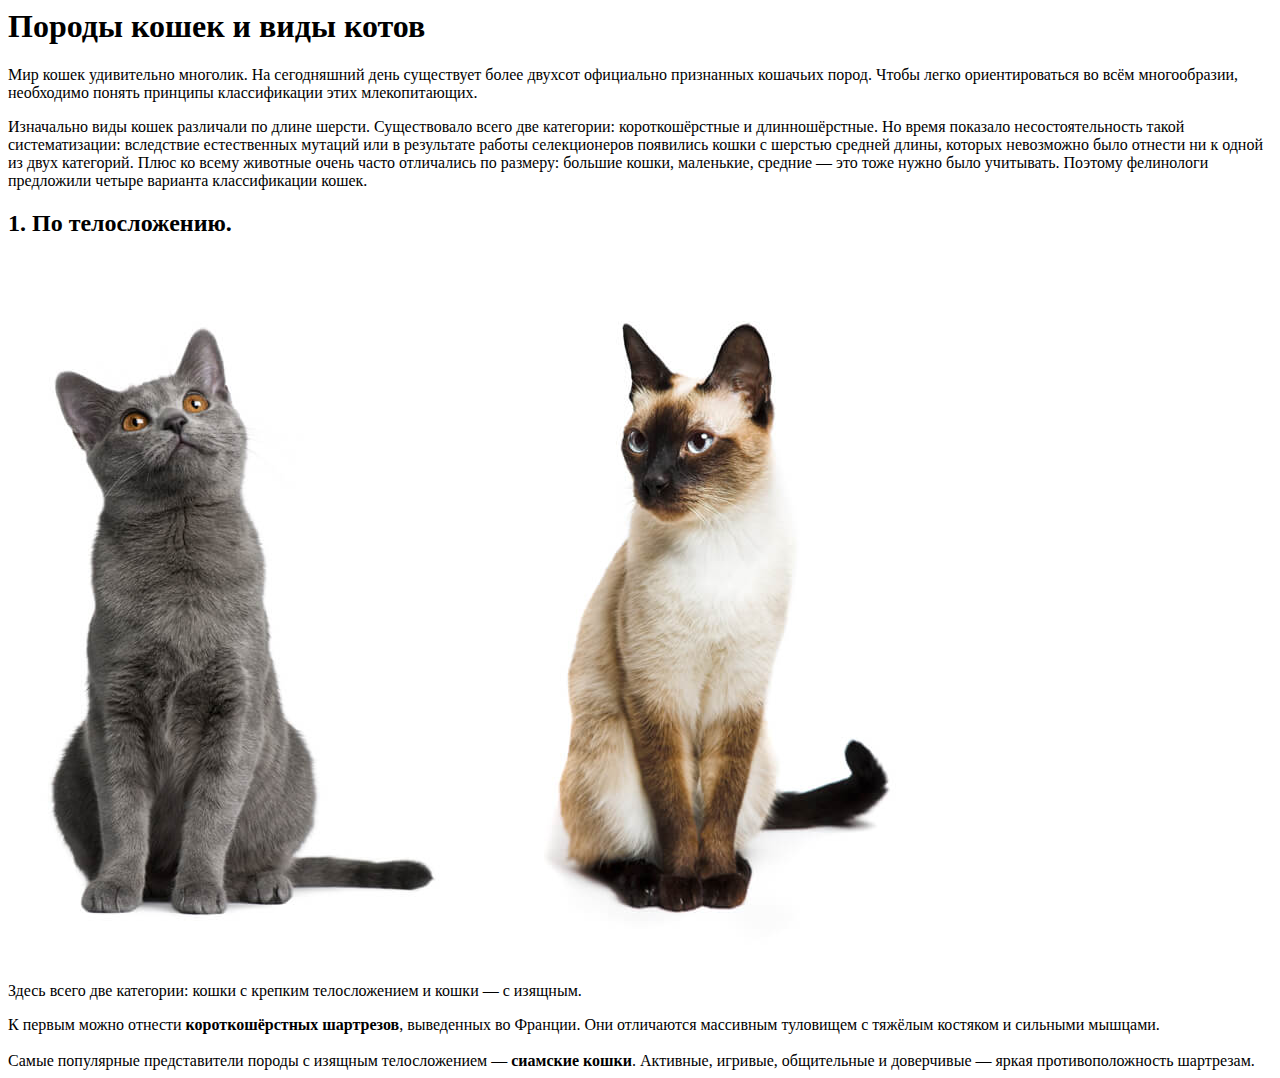
<file: Cats/index.html>
<!doctype html>
<html lang="en">
  <head>
    <meta charset="utf-8">
    <meta name="viewport" content="width=device-width, initial-scale=1, shrink-to-fit=no">

    <link rel="stylesheet" href="https://cdn.jsdelivr.net/npm/bootstrap@4.5.3/dist/css/bootstrap.min.css" integrity="sha384-TX8t27EcRE3e/ihU7zmQxVncDAy5uIKz4rEkgIXeMed4M0jlfIDPvg6uqKI2xXr2" crossorigin="anonymous">
    <link rel="stylesheet" href="https://cdn.datatables.net/1.10.22/css/dataTables.bootstrap4.min.css" crossorigin="anonymous">
    <title>Cats</title>

    <style>
        .footer {margin-top: 80px;}
        h1 {margin-top: 5px;}
        .post-name {
            white-space: nowrap;
            overflow: hidden;
            text-overflow: ellipsis;
        }  
    </style>
  </head>
<body>
	<!--<div class="container">
	  <div class="row">
		<div class="col-sm">
		  Текст номер 1
		</div>
		<div class="col-sm">
		  Текст номер 2
		</div>
		<div class="col-sm">
		  Текст номер 3
		</div>
	  </div>
	</div>


	<div class="container">
	  <div class="row">
		<div class="col-12 col-sm-6 col-md-4">
		  <img class="img-thumbnail" src="./img/penguin.png">
		</div>
		<div class="col-12 col-sm-6 col-md-4">
		  <img class="img-thumbnail" src="./img/penguin.png">
		</div>
		<div class="col-12 col-sm-6 col-md-4">
		  <img class="img-thumbnail" src="./img/penguin.png">
		</div>
	  <div class="col-12 col-sm-6 col-md-4">
		  <img class="img-thumbnail" src="./img/penguin.png">
		</div>
		<div class="col-12 col-sm-6 col-md-4">
		  <img class="img-thumbnail" src="./img/penguin.png">
		</div>
		<div class="col-12 col-sm-6 col-md-4">
		  <img class="img-thumbnail" src="./img/penguin.png">
		</div>
	  </div>
	</div>-->
    <!--<nav class="navbar navbar-expand-lg navbar-light bg-light">
      <a class="navbar-brand" href="/">< Books ></a>
      <button class="navbar-toggler" type="button" data-toggle="collapse" data-target="#navbarSupportedContent" aria-controls="navbarSupportedContent" aria-expanded="false" aria-label="Toggle navigation">
        <span class="navbar-toggler-icon"></span>
      </button>

      <div class="collapse navbar-collapse" id="navbarSupportedContent">
        <ul class="navbar-nav mr-auto">
          <li class="nav-item dropdown">
            <a class="nav-link dropdown-toggle" href="#" id="navbarDropdown" role="button" data-toggle="dropdown" aria-haspopup="true" aria-expanded="false">
              Top
            </a>
            <div class="dropdown-menu" aria-labelledby="navbarDropdown">
              <a class="dropdown-item" href="/python">Python</a>
              <a class="dropdown-item" href="/javascript">Javascript</a>
              <div class="dropdown-divider"></div>
              <a class="dropdown-item" href="/">All</a>
            </div>
          </li>
        </ul>
      </div>
    </nav>-->


<main role="main" class="container">
	<div class="starter-template">
		<h1> Породы кошек и виды котов </h1>
		<div class = "row">
			<p>Мир кошек удивительно многолик. На сегодняшний день существует более двухсот официально признанных кошачьих пород. Чтобы легко ориентироваться во всём многообразии, необходимо понять принципы классификации этих млекопитающих. </p>
			<p>Изначально виды кошек различали по длине шерсти. Существовало всего две категории: короткошёрстные и длинношёрстные. Но время показало несостоятельность такой систематизации: вследствие естественных мутаций или в результате работы селекционеров появились кошки с шерстью средней длины, которых невозможно было отнести ни к одной из двух категорий. Плюс ко всему животные очень часто отличались по размеру: большие кошки, маленькие, средние — это тоже нужно было учитывать. Поэтому фелинологи предложили четыре варианта классификации кошек.</p>
			<h2> 1. По телосложению. </h2>
			<div class = "row">
				<div class="col-12 col-sm-6 col-md-4">
				  <img class="img-thumbnail" src="./Породы кошек 🐈_ виды и описание пород кошек - Purina.ru_files/breed-01.jpg">
				</div>
				<div class="col-12 col-sm-6 col-md-4">
					<p>Здесь всего две категории: кошки с крепким телосложением и кошки — с изящным. </p>
					К первым можно отнести <b>короткошёрстных шартрезов</b>, выведенных во Франции. Они отличаются массивным туловищем с тяжёлым костяком и сильными мышцами.<br><br> Самые популярные представители породы с изящным телосложением — <b>сиамские кошки</b>. Активные, игривые, общительные и доверчивые — яркая противоположность шартрезам.
				</div>
			</div>
		</div>
	</div>
</file>
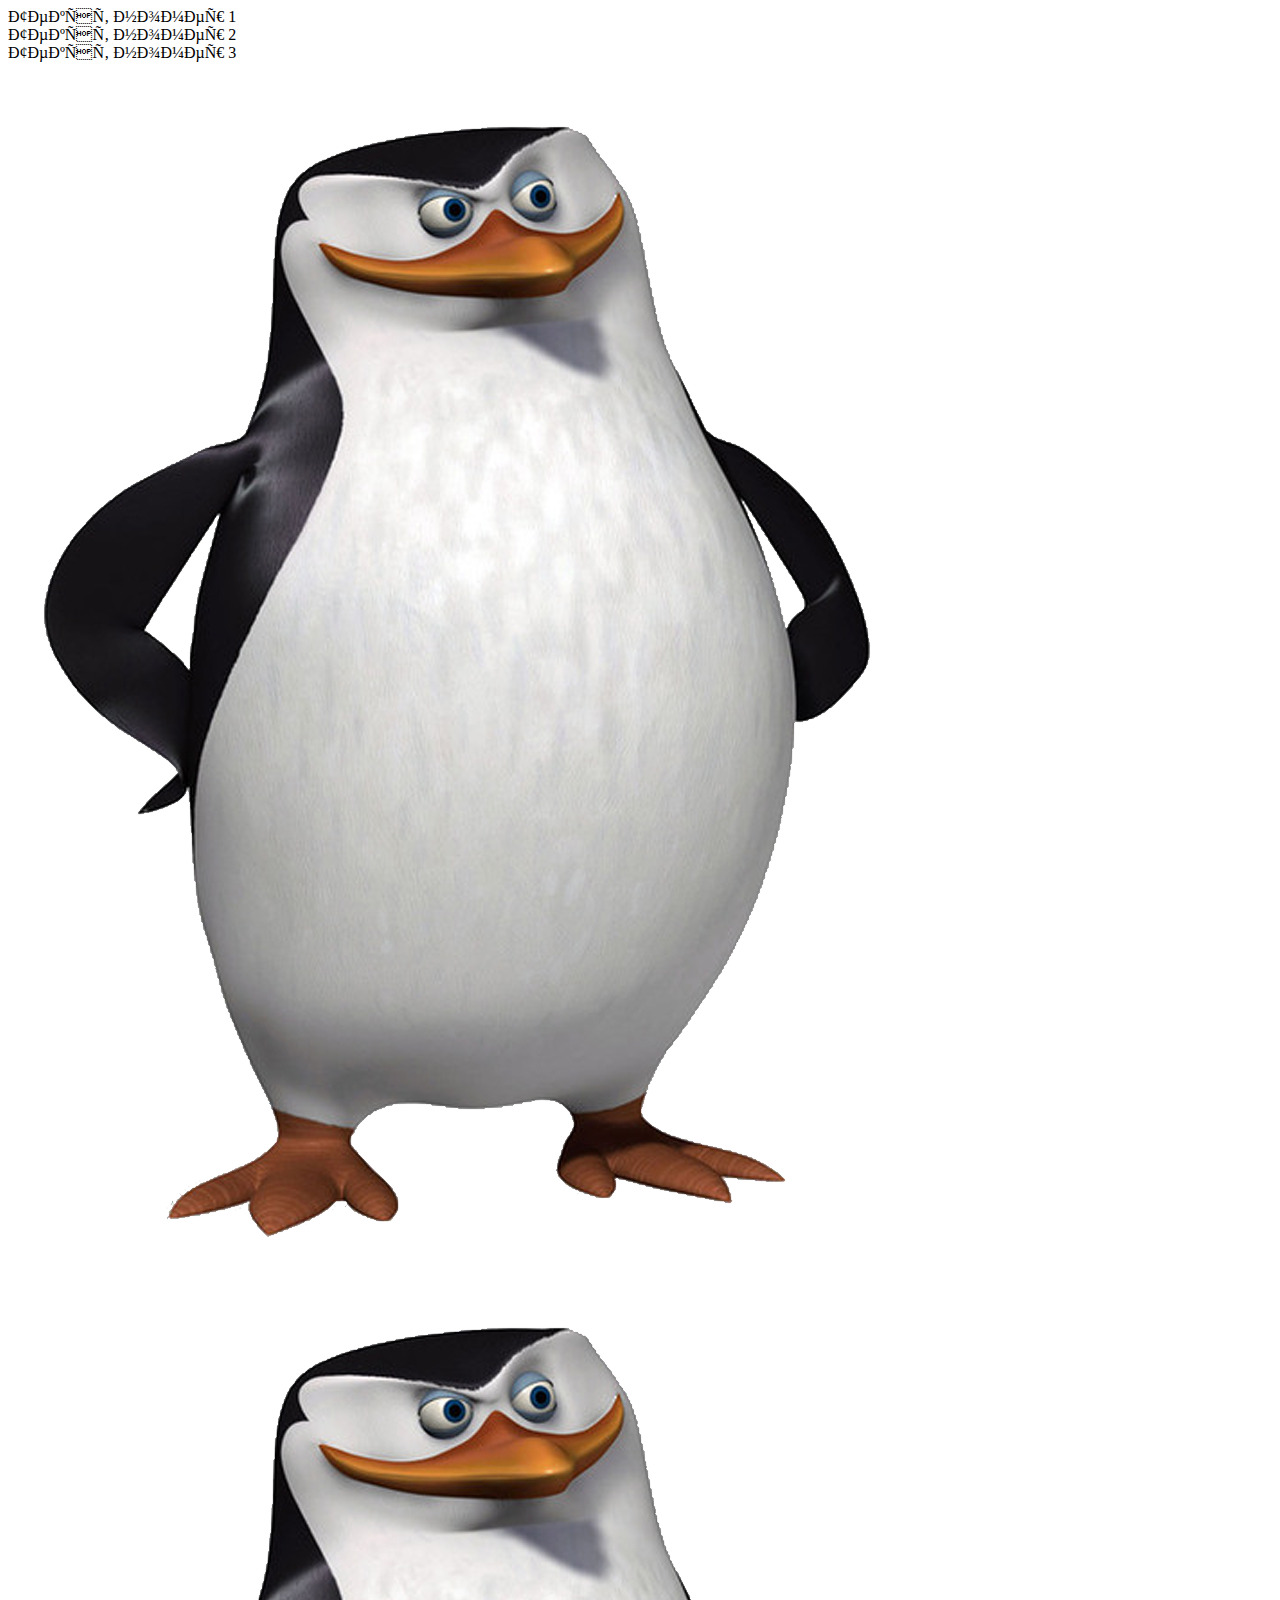
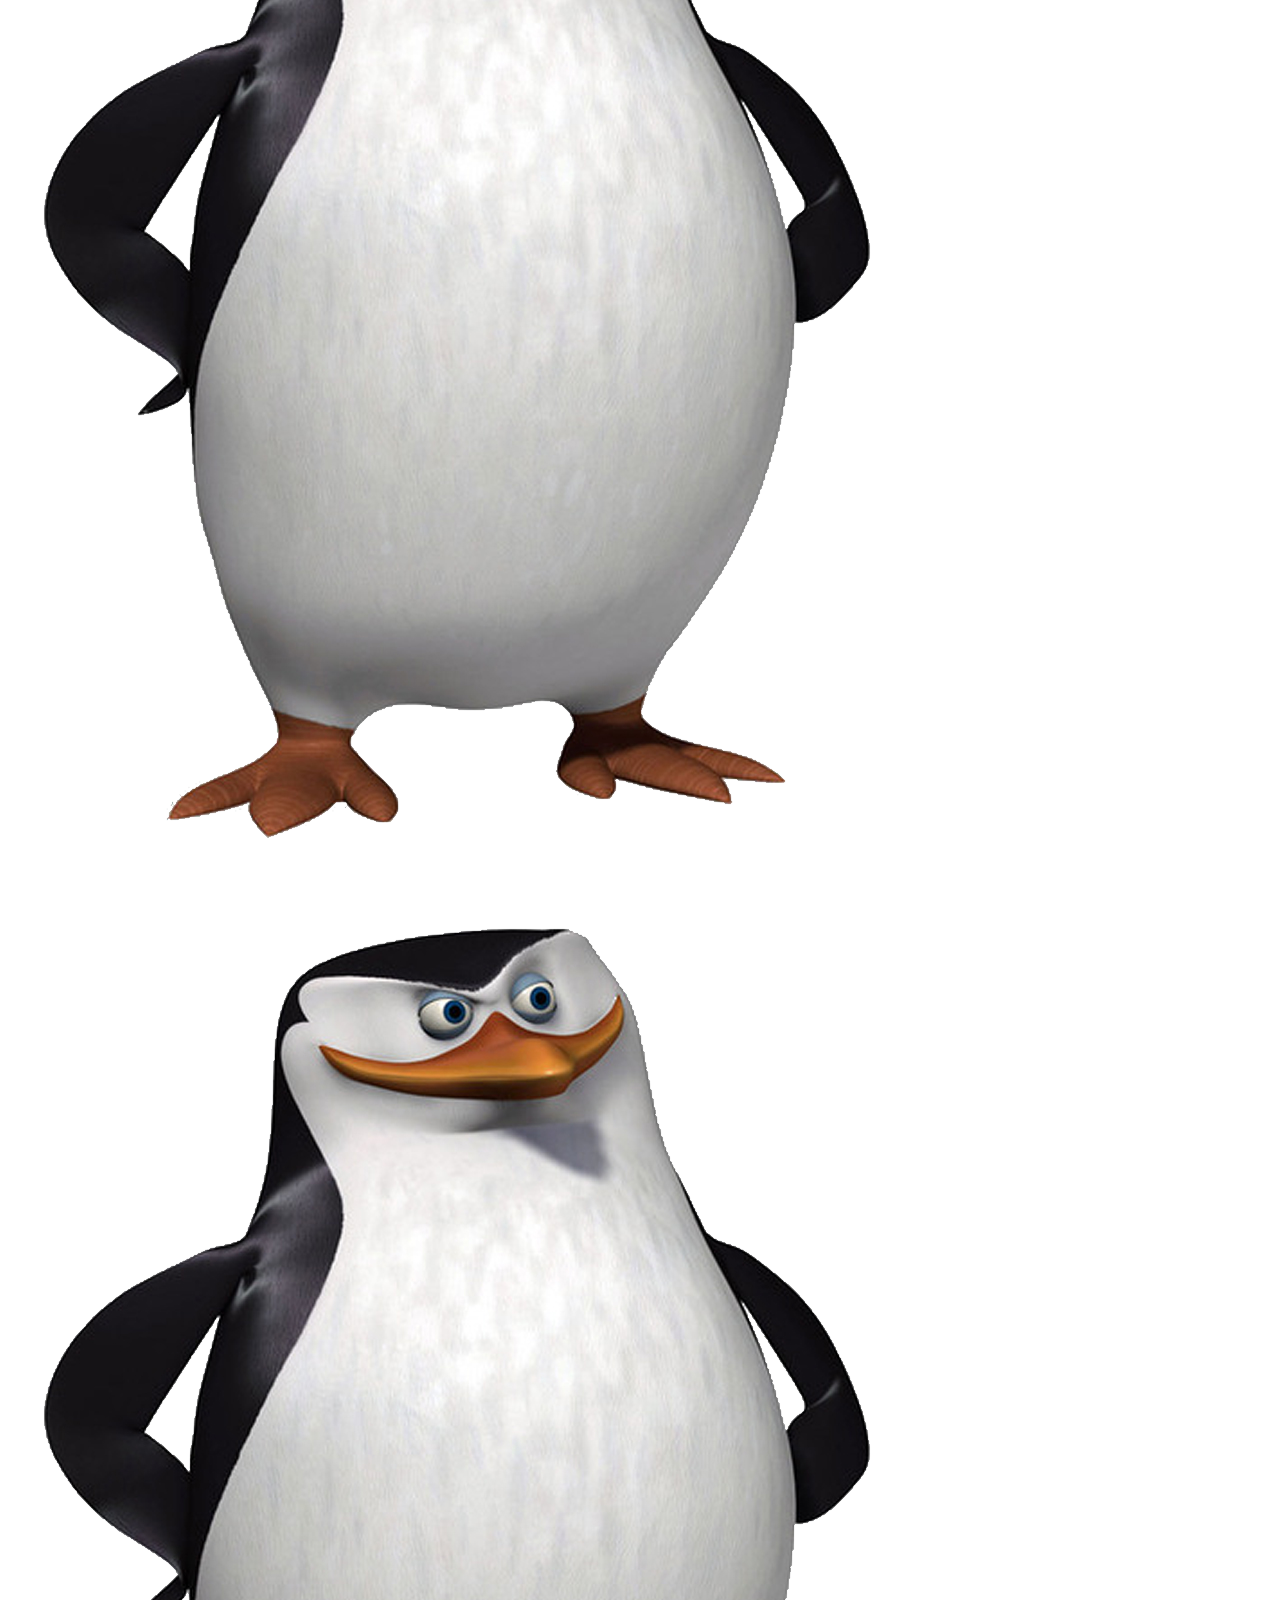
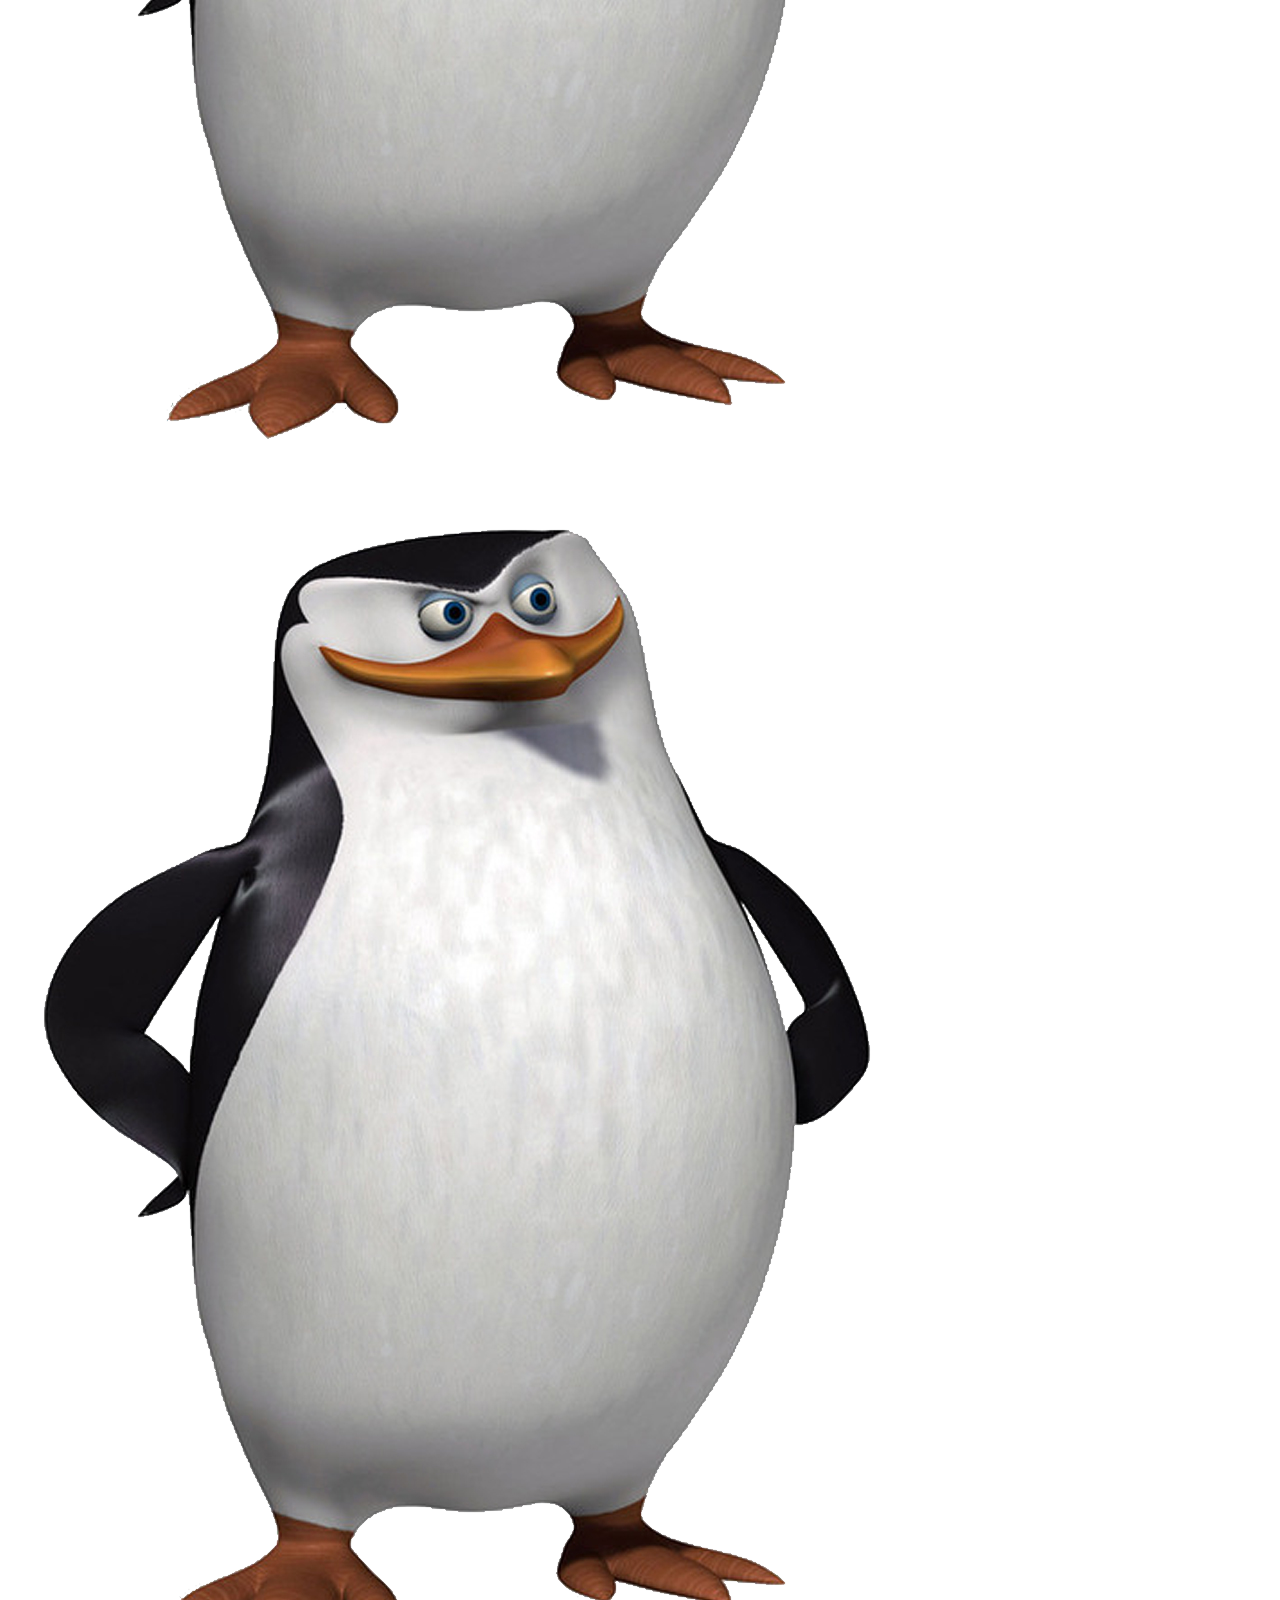
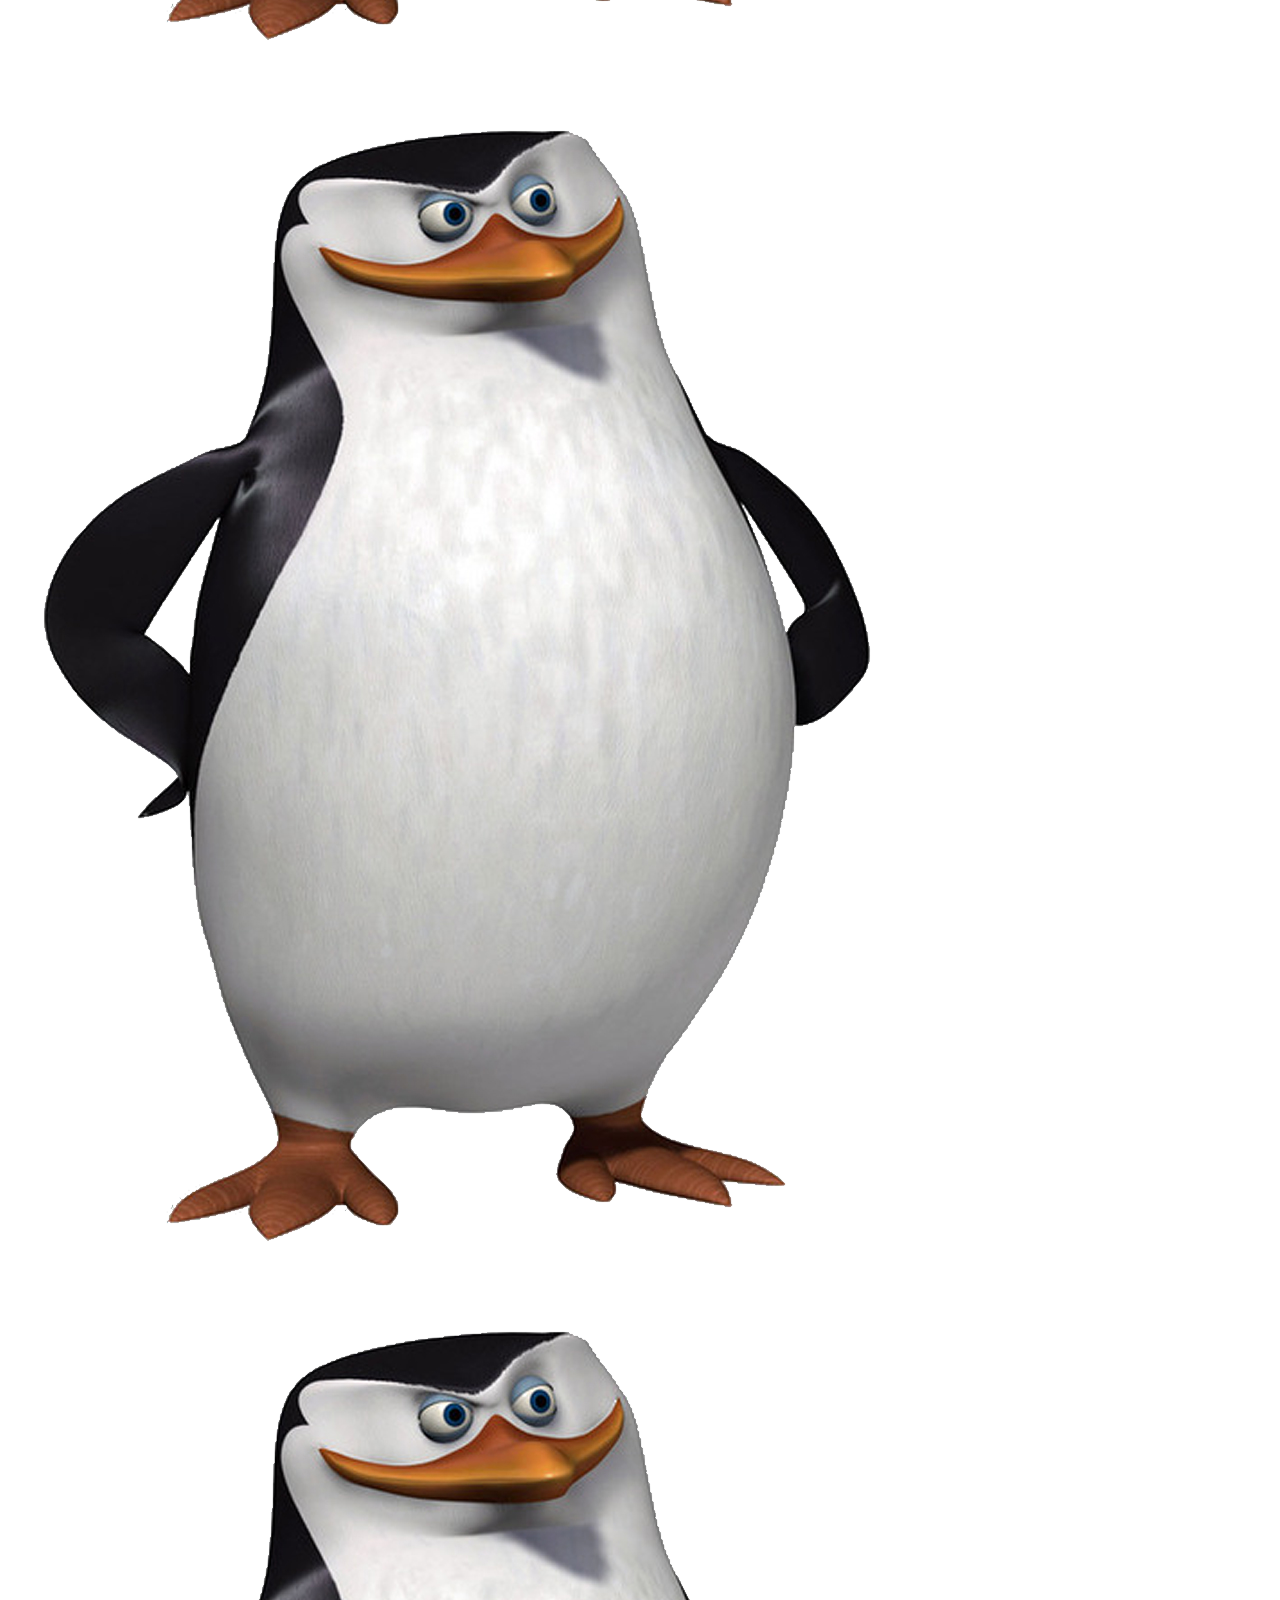
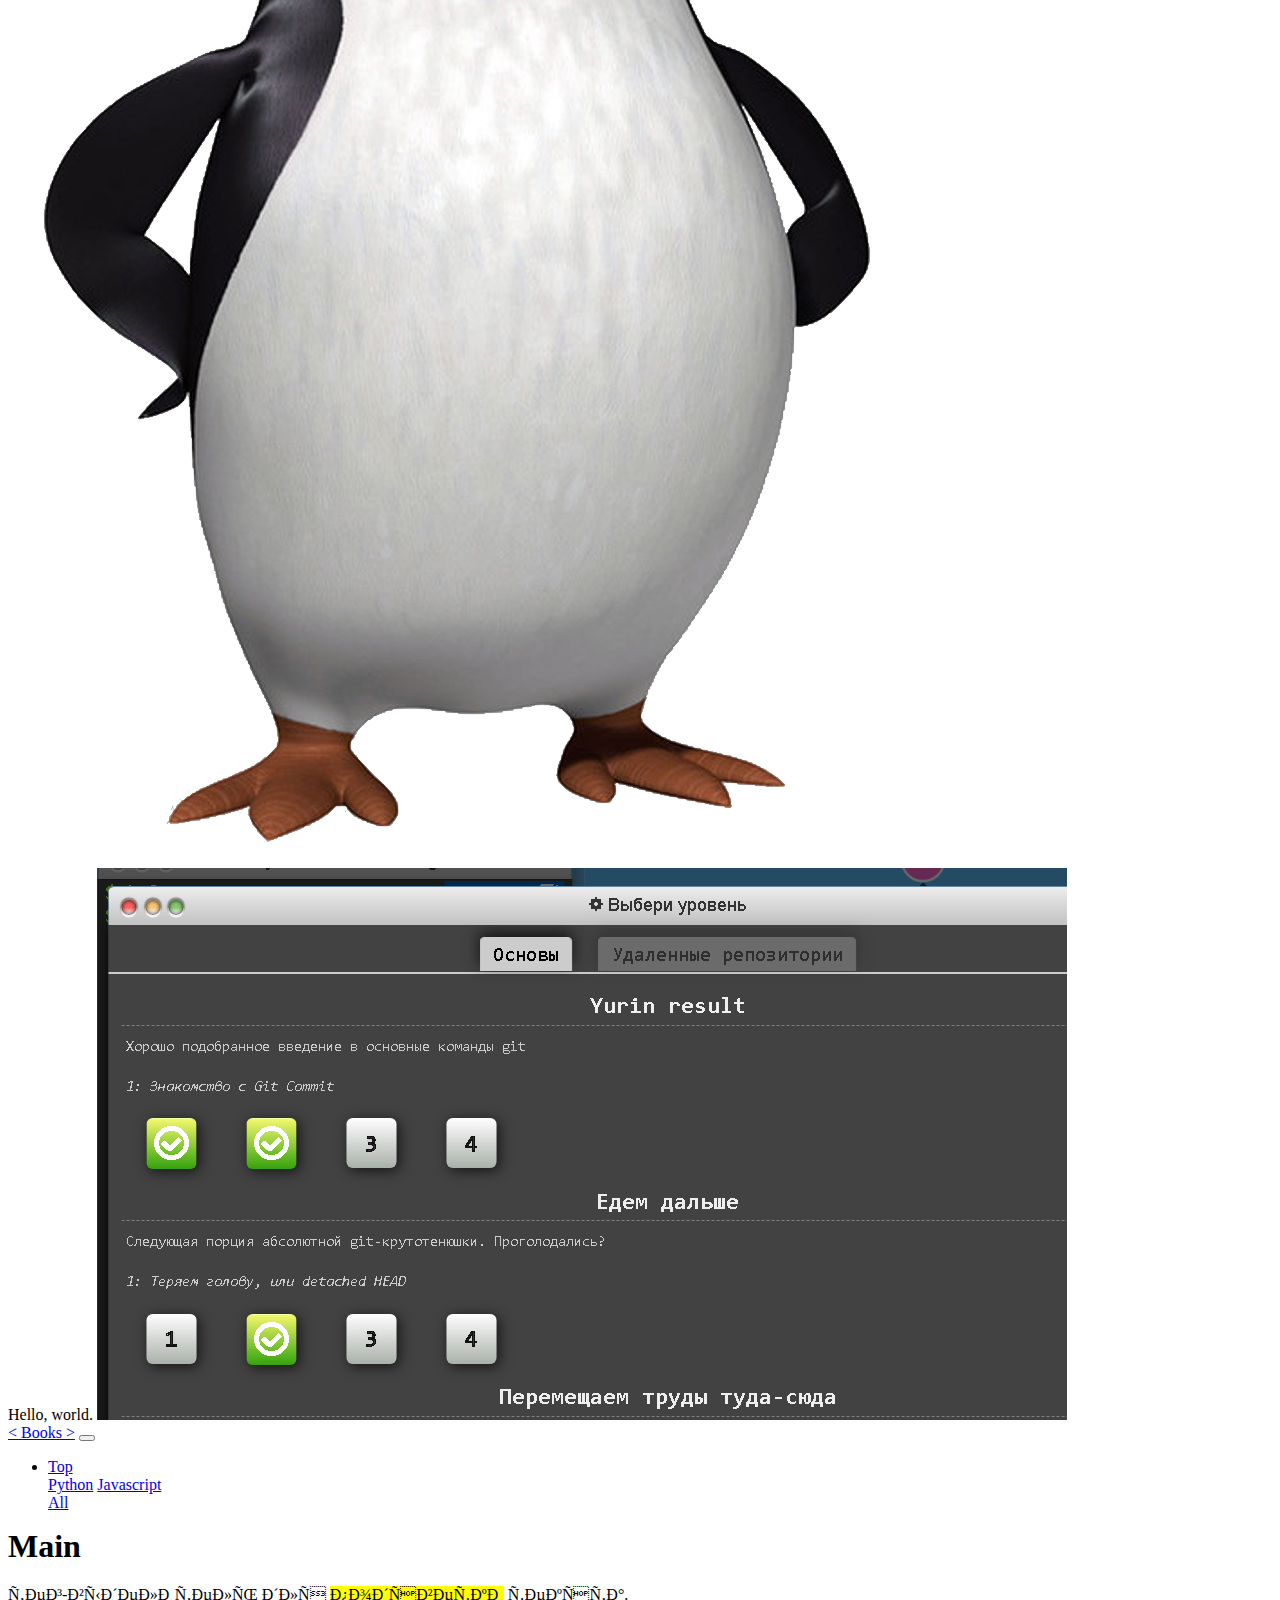
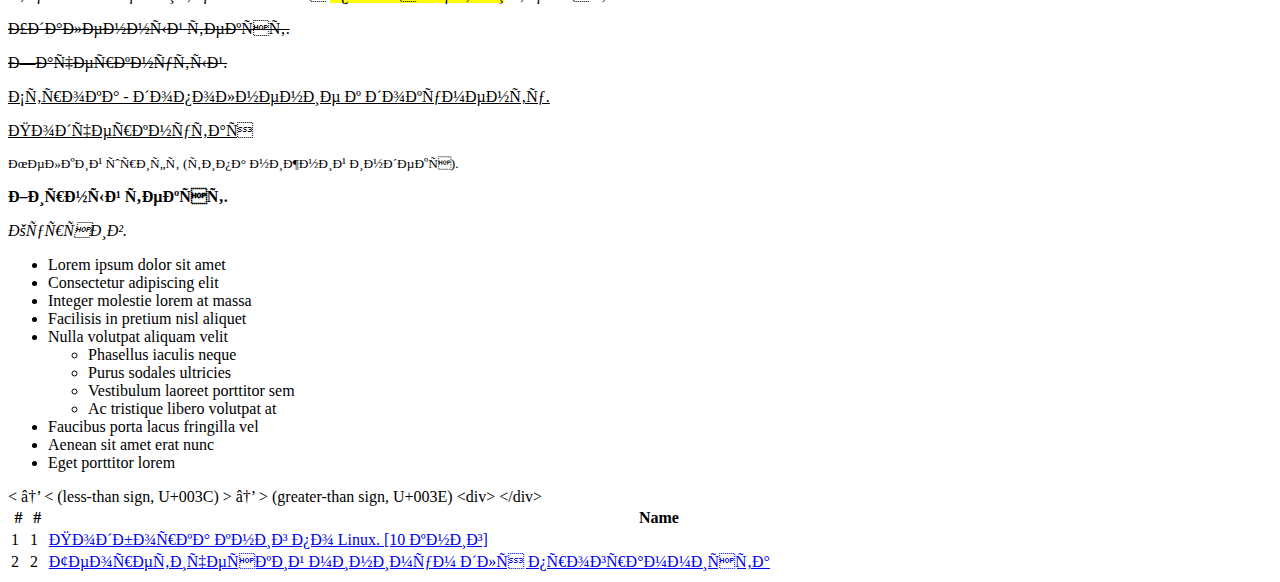
<file: first site/index.html>
<div class="container">
  <div class="row">
    <div class="col-sm">
      Текст номер 1
    </div>
    <div class="col-sm">
      Текст номер 2
    </div>
    <div class="col-sm">
      Текст номер 3
    </div>
  </div>
</div>


<div class="container">
  <div class="row">
    <div class="col-12 col-sm-6 col-md-4">
      <img class="img-thumbnail" src="./img/penguin.png">
    </div>
    <div class="col-12 col-sm-6 col-md-4">
      <img class="img-thumbnail" src="./img/penguin.png">
    </div>
    <div class="col-12 col-sm-6 col-md-4">
      <img class="img-thumbnail" src="./img/penguin.png">
    </div>
  <div class="col-12 col-sm-6 col-md-4">
      <img class="img-thumbnail" src="./img/penguin.png">
    </div>
    <div class="col-12 col-sm-6 col-md-4">
      <img class="img-thumbnail" src="./img/penguin.png">
    </div>
    <div class="col-12 col-sm-6 col-md-4">
      <img class="img-thumbnail" src="./img/penguin.png">
    </div>
  </div>
</div>

Hello, world.
<img src="./img/branching.png">

<!doctype html>
<html lang="en">
  <head>
    <meta charset="utf-8">
    <meta name="viewport" content="width=device-width, initial-scale=1, shrink-to-fit=no">

    <link rel="stylesheet" href="https://cdn.jsdelivr.net/npm/bootstrap@4.5.3/dist/css/bootstrap.min.css" integrity="sha384-TX8t27EcRE3e/ihU7zmQxVncDAy5uIKz4rEkgIXeMed4M0jlfIDPvg6uqKI2xXr2" crossorigin="anonymous">
    <link rel="stylesheet" href="https://cdn.datatables.net/1.10.22/css/dataTables.bootstrap4.min.css" crossorigin="anonymous">
    <title>Books</title>

    <style>
        
        .footer {margin-top: 80px;}
        h1 {margin-top: 5px;}
        .post-name {
            white-space: nowrap;
            overflow: hidden;
            text-overflow: ellipsis;
        }
        
    </style>
  </head>
  <body>

    <nav class="navbar navbar-expand-lg navbar-light bg-light">
      <a class="navbar-brand" href="/">< Books ></a>
      <button class="navbar-toggler" type="button" data-toggle="collapse" data-target="#navbarSupportedContent" aria-controls="navbarSupportedContent" aria-expanded="false" aria-label="Toggle navigation">
        <span class="navbar-toggler-icon"></span>
      </button>

      <div class="collapse navbar-collapse" id="navbarSupportedContent">
        <ul class="navbar-nav mr-auto">
          <li class="nav-item dropdown">
            <a class="nav-link dropdown-toggle" href="#" id="navbarDropdown" role="button" data-toggle="dropdown" aria-haspopup="true" aria-expanded="false">
              Top
            </a>
            <div class="dropdown-menu" aria-labelledby="navbarDropdown">
              <a class="dropdown-item" href="/python">Python</a>
              <a class="dropdown-item" href="/javascript">Javascript</a>
              <div class="dropdown-divider"></div>
              <a class="dropdown-item" href="/">All</a>
            </div>
          </li>
        </ul>
      </div>
    </nav>


<main role="main" class="container">

  <div class="starter-template">
    <h1>Main</h1>
<p>тег-выделитель для <mark>подсветки</mark> текста.</p>
<p><del>Удаленный текст.</del></p>
<p><s>Зачеркнутый.</s></p>
<p><ins>Строка - дополнение к документу.</ins></p>
<p><u>Подчеркнутая</u></p>
<p><small>Мелкий шрифт (типа нижний индекс).</small></p>
<p><strong>Жирный текст.</strong></p>
<p><em>Курсив.</em></p>
<ul class="list-unstyled">
  <li>Lorem ipsum dolor sit amet</li>
  <li>Consectetur adipiscing elit</li>
  <li>Integer molestie lorem at massa</li>
  <li>Facilisis in pretium nisl aliquet</li>
  <li>Nulla volutpat aliquam velit
    <ul>
      <li>Phasellus iaculis neque</li>
      <li>Purus sodales ultricies</li>
      <li>Vestibulum laoreet porttitor sem</li>
      <li>Ac tristique libero volutpat at</li>
    </ul>
  </li>
  <li>Faucibus porta lacus fringilla vel</li>
  <li>Aenean sit amet erat nunc</li>
  <li>Eget porttitor lorem</li>
</ul>
&lt; → < (less-than sign, U+003C)
&gt; → > (greater-than sign, U+003E)
&lt;div&gt; &lt;/div&gt;

    <table id="example" class="table table-striped table-bordered" style="width:100%">
        <thead>
            <tr>
                <th>#</th>
		<th>#</th>
                <th>Name</th>
            </tr>
        </thead>
        <tbody>

        
          <tr>
            <td>1</td>
	    <td>1</td>
            <td class="post-name"><a href="https://vk.com/wall-51126445_47794" target="_blank">Подборка книг по Linux. [10 книг] </a></td>
          </tr> 
        
          <tr>
            <td>2</td>
            <td>2</td>
            <td class="post-name"><a href="https://vk.com/wall-51126445_55338" target="_blank">Теоретический минимум для программиста</a></td>
          </tr>
</file>
